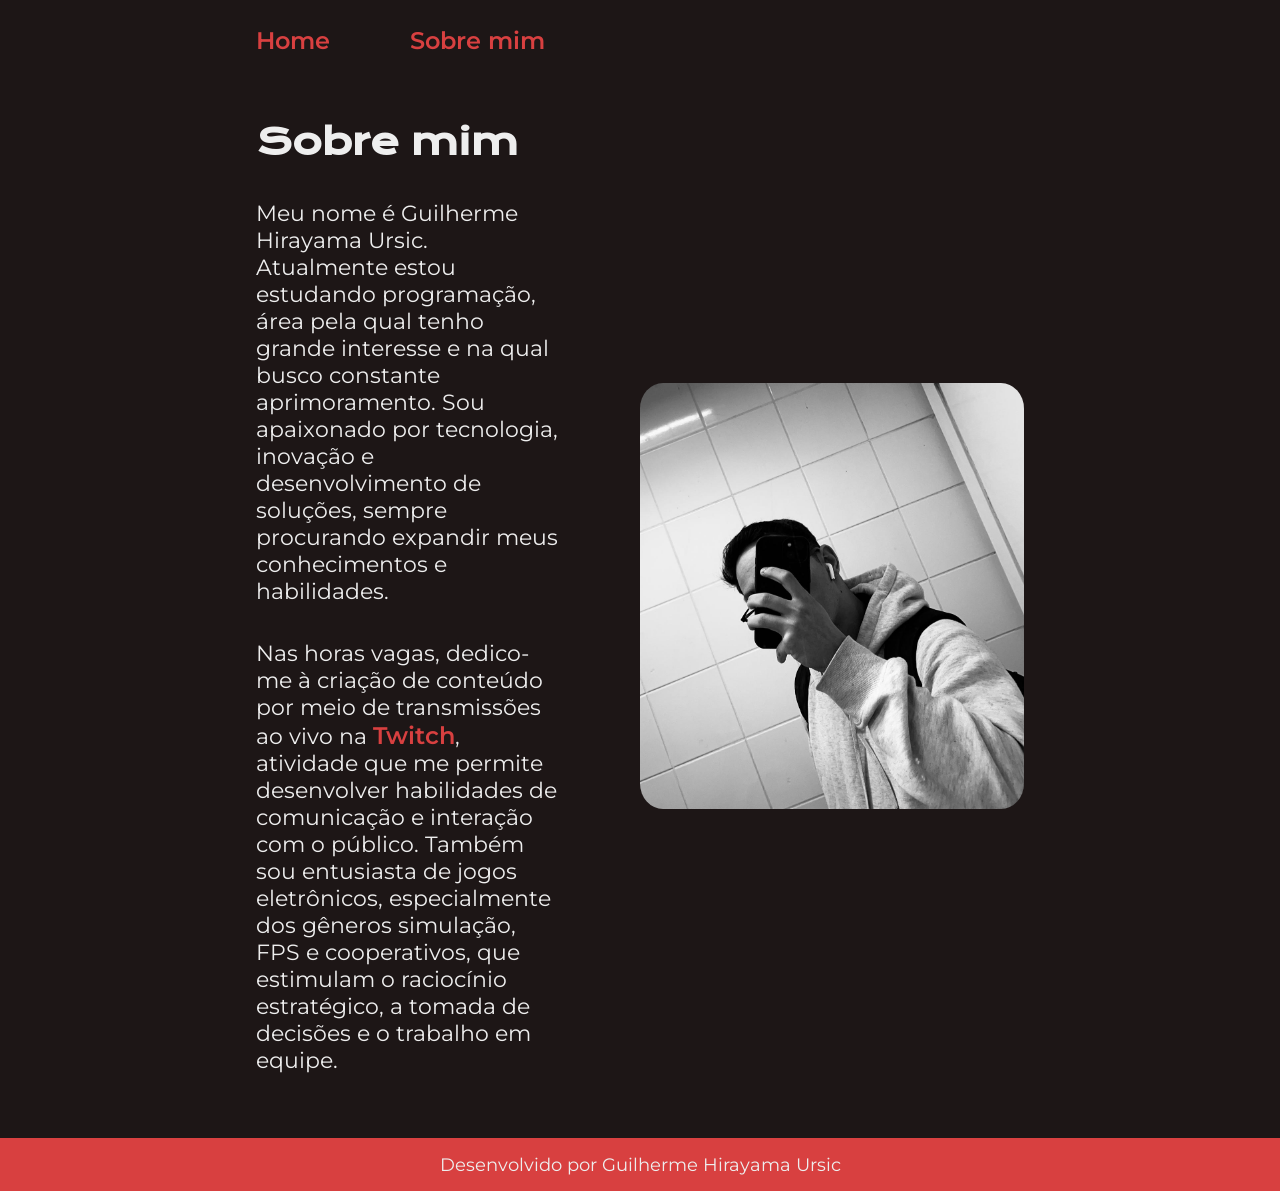
<file: about.html>
<!DOCTYPE html>
<html lang="pt-br">
<head>
    <meta charset="UTF-8">
    <meta name="viewport" content="width=device-width, initial-scale=1.0">
    <title>Portifolio</title>
    <link rel="stylesheet" href="./estilos/style.css">
</head>
<body>
    <header class="cabecalho">
        <nav class="cabecalho__menu">
            <a class="cabecalho__menu__link" href="./index.html">Home</a>
            <a class="cabecalho__menu__link" href="./about.html">Sobre mim</a>
        </nav>
    </header>
    <main class="apresentacao">
        <section class="apresentacao__conteudo">
                <h1 class="apresentacao__conteudo__titulo">Sobre mim</h1>
                <p class="apresentacao__conteudo__texto">Meu nome é Guilherme Hirayama Ursic. Atualmente estou estudando programação, área pela qual tenho grande interesse e na qual busco constante aprimoramento. Sou apaixonado por tecnologia, inovação e desenvolvimento de soluções, sempre procurando expandir meus conhecimentos e habilidades.</p>
                <p class="apresentacao__conteudo__texto">Nas horas vagas, dedico-me à criação de conteúdo por meio de transmissões ao vivo na <a class="cabecalho__menu__link" href="https://www.twitch.tv/ursico_">Twitch</a>, atividade que me permite desenvolver habilidades de comunicação e interação com o público. Também sou entusiasta de jogos eletrônicos, especialmente dos gêneros simulação, FPS e cooperativos, que estimulam o raciocínio estratégico, a tomada de decisões e o trabalho em equipe.</p>
        </section>
                <img class="apresentacao__imagem" src="./assets/WhatsApp Image 2026-05-16 at 15.16.58.jpeg" alt="Foto de Guilherme no espelho de cabelo curto e brusa branca com o celular no rosto">
    </main>
    <footer class="rodape">
        <p class="rodape__texto">Desenvolvido por Guilherme Hirayama Ursic</p>
    </footer>
</body>
</html>
</file>
<file: estilos/style.css>
@import url('https://fonts.googleapis.com/css2?family=Krona+One&family=Montserrat:wght@600&display=swap');

* {
    margin: 0;
    padding: 0;
}

:root {
    --cor-primaria: #1D1616;
    --cor-secundaria: #eeeeee;
    --cor-terciaria: #8E1616;
    --cor-texto: #D84040;
}

body {
    box-sizing: border-box;
    background-color: var(--cor-primaria);
    color: var(--cor-secundaria);
}

.cabecalho {
    padding: 2% 0 0 20%;
}

.cabecalho__menu {
    display: flex;
    gap: 80px;
}

.cabecalho__menu__link {
    font-family: "Montserrat", sans-serif;
    font-size: 1.5rem;
    font-weight: 600;
    color: var(--cor-texto);
    text-decoration: none;
}

.apresentacao {
    padding: 5% 20%;
    display: flex;
    align-items: center;
    justify-content: space-between;
    gap: 82px;
}

.titulo-destaque {
    color: var(--cor-texto);
}

.apresentacao__conteudo {
    width: 50%;
    display: flex;
    flex-direction: column;
    gap: 35px;
}

.apresentacao__imagem {
    width: 50%;
    border-radius: 6%;
}

.apresentacao__conteudo__titulo {
    font-size: 2.25rem;
    font-family: 'krona One', sans-serif;
}

.apresentacao__conteudo__texto {
    font-size: 1.37rem;
    font-family: "Montserrat", sans-serif;
    font-weight: 400;
}

.apresentacao__links {
    display: flex;
    flex-direction: column;
    justify-content: space-between;  
    align-items: center; 

}

.apresentacao__links__subtitulo {
    font-family: 'krona One', sans-serif;
    font-weight: 400;
    font-size: 1.5rem;
    margin: 16px;
}

.apresentacao__links__navegacao {
    display: flex;
    justify-content: center;
    align-items: center;
    gap: 16px;
    font-family: "Montserrat", sans-serif;
    font-weight: 600;
    color: var(--cor-secundaria);
    width: 50%;
    text-align: center;
    border-radius: 13px;
    font-size: 1.5rem;
    padding: 21.5px 0;
    text-decoration: none;
    border-color: var(--cor-texto);
    border: solid 2px;
    margin: 16px 0 16px 0;
}

.apresentacao__links__link:hover {
    background-color: var(--cor-terciaria);
}

.rodape {
    background-color: var(--cor-texto);
    display: flex;
    justify-content: center;
    color: var(--cor-secundaria);
    padding: 16px;
}

.rodape__texto {
    font-size: 1.12rem;
    font-family: "Montserrat", sans-serif;
    font-weight: 400;
}

@media (max-width: 1200px) {

    .cabecalho {
        padding: 10% 0 2.5% 0;
    }

    .cabecalho__menu {
        justify-content: center;
    }

    .apresentacao {
        flex-direction: column-reverse;
        padding: 5%;
    }

    .apresentacao__conteudo {
        width: auto;
    }

    .apresentacao__conteudo__titulo {
        text-align: center;
    }

    .apresentacao__conteudo__texto {
        text-align: center;
    }

    .rodape__texto {
        font-size: 1rem;
    }
}
</file>
